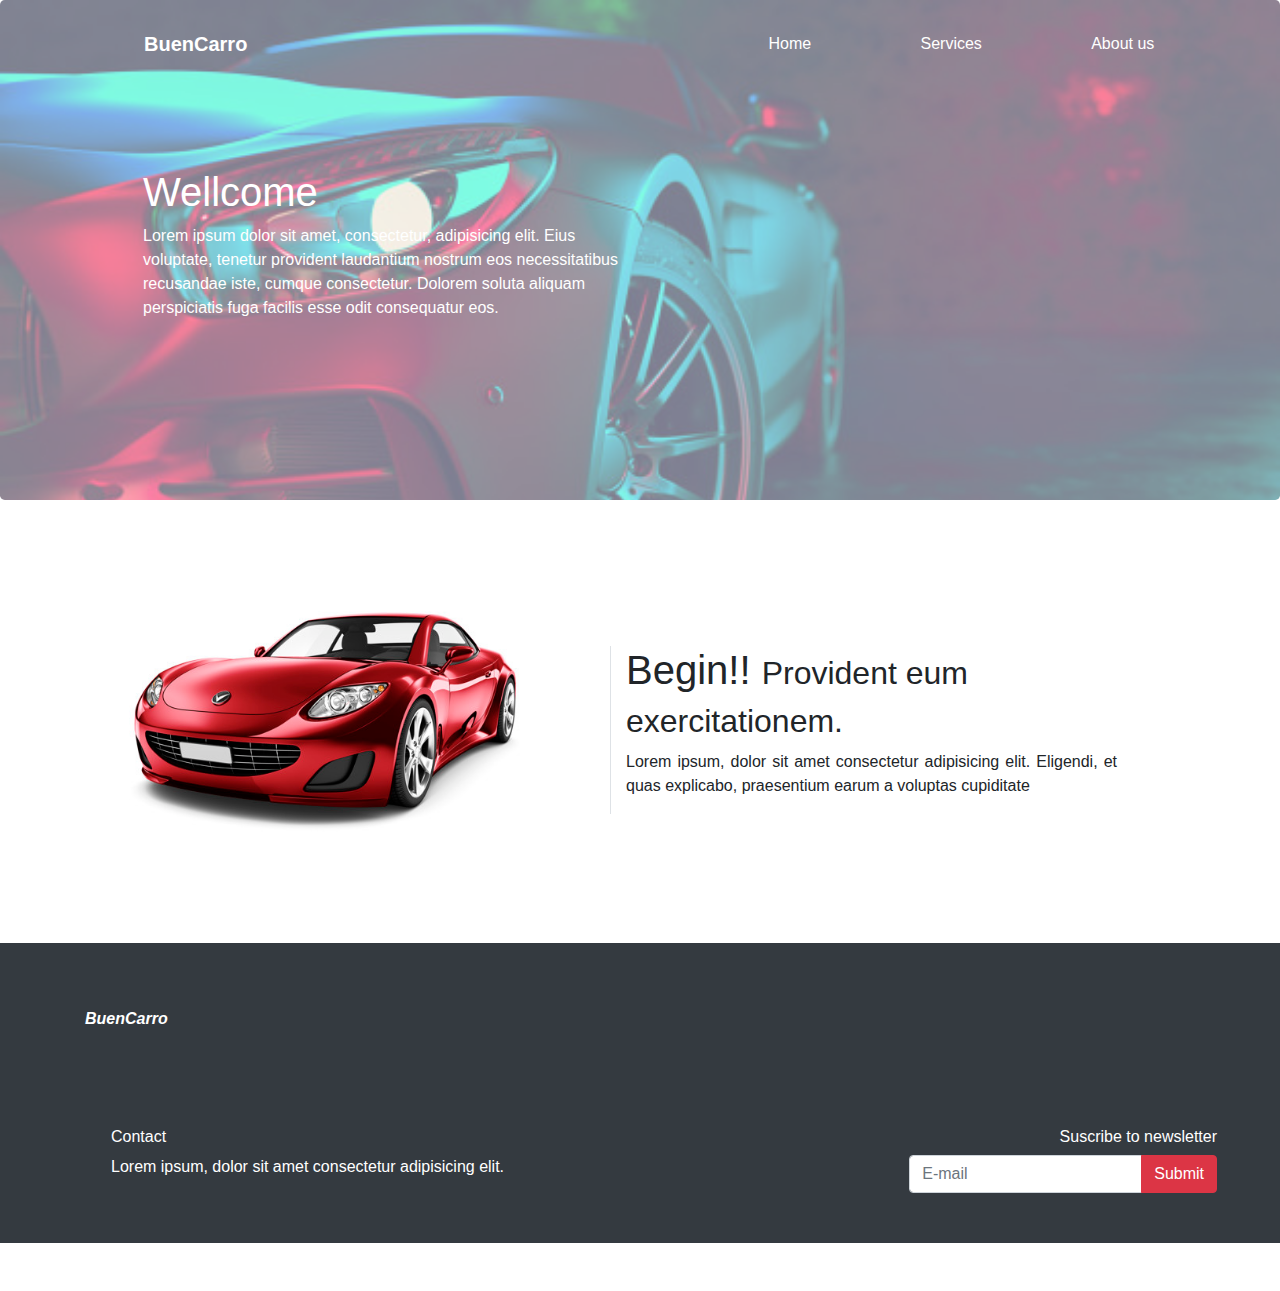
<file: index.html>
<!DOCTYPE html>
    <html lang="en">
    <head>
    <meta charset="UTF-8">
    <meta name="viewport" content="width=device-width, initial-scale=1.0">
    <meta http-equiv="X-UA-Compatible" content="ie=edge" />
    <link type="text/css" rel="stylesheet" href="css/bootstrap.min.css" />
    <link rel="stylesheet" href="css/styles.css" />
    <title>BuenCarro</title>
</head>
    <body>
        <div class="jumbotron pt-3" id="head">
      <!--  NAVBAR -->
    <div class="navbar navbar-dark navbar-expand-md">
        <div class="container-fluid justify-content-start mx-5 px-5">
            <a href="/index" class="navbar-brand ">
             <strong>BuenCarro</strong>
            </a>
        </div>
        <div  id="navbarItems"  class="container-fluid justify-content-around" >        
            <a  href="index.html" class="navbar-brand font-weight-light">
              Home
            </a>
            <a href="Services.html" class="navbar-brand font-weight-light">
              Services
            </a>
            <a href="about.html" class="navbar-brand font-weight-light">
              About us
            </a>
        </div>
    </div>
     <!--  ABOUT US -->
    
       <section class="container pt-5 mx-5 px-5 justify-content-start">
             <div class="row ">
                <div class="col col-12 col-md-6 col-lg-6 col-xl-6" id="about">
                    <div class="container  pt-5 mx-0">
                       <h1>Wellcome</h1>
                       
                    </div>
                    <div class="container ">
                                <p>
                            Lorem ipsum dolor sit amet, consectetur, adipisicing elit. Eius voluptate, tenetur provident laudantium nostrum eos necessitatibus recusandae iste, cumque consectetur. Dolorem soluta aliquam perspiciatis fuga facilis esse odit consequatur eos. 
                                </p>
                    </div>
                    
               </div>
            </div>
       </section>      
    </div>
    <!-- .::SECTION ::. -->
    <section class="container m-3 ">
      <div class="row">
        <div class="col-12 col-md-6 ">
          <img
            src="assets/img/red_car.jpg"
            alt="imagen1"
            class=" img-fluid m-4 p-4 rounded-circle "
          />
        </div>
        <div class="col-12 col-md-6 p-4 d-flex align-items-center ">
          <article class="container border-left ">
            <h1>Begin!! <small>Provident eum exercitationem.</small></h1>
            <p class="text-justify">
              Lorem ipsum, dolor sit amet consectetur adipisicing elit.
              Eligendi, et quas explicabo, praesentium earum a voluptas
              cupiditate 
            </p>
          </article>
        </div>
      </div>
    </section>

   <!--   FOOTER -->
    <footer class="foot bg-dark text-center  text-white mb-5 pb-5">
      <div class="container-fluid pt-5">
         <div class="container text-left  pt-3 pb-5 mb-5">
        <strong class="font-italic ">BuenCarro</strong>
      </div>
      <div class="row  ">
        <div class="col col-12 col-md-6 col-lg-6 col-xl-6 ">
          <div class="text-left px-5 mx-5 "  >
            <h6>Contact</h6>
          </div>
          <div  class="text-left px-5 mx-5" >
           <p class="font-weight-light">Lorem ipsum, dolor sit amet consectetur adipisicing elit.</p>
          </div>
        </div>
        <div class="col col-12 col-md-6 col-lg-6 col-xl-6">
          <div class="container-fluid d-flex justify-content-end text-center mr-5 pr-5"  >
            <h6>Suscribe to newsletter</h6>
          </div>
          <div class="container-fluid  d-flex justify-content-end mr-5 pr-5" >
            <form class="form-inline my-2 my-lg-0">
              <div class="input-group">
                <input type="e-mail" class="form-control" placeholder="E-mail" aria-describedby="button-addon4">
              <div class="input-group-append" id="button-addon4">
                <button class="btn btn-danger" type="button">Submit</button>
              </div>
             </div>
        </form>
       </div>
        </div>
      </div> 
      </div>
    </footer>
    </body>
    <script src="js/jquery-3.4.1.min.js"></script>
    <script src="js/popper.min.js"></script>
    <script src="js/bootstrap.min.js"></script>
    </html>
</file>
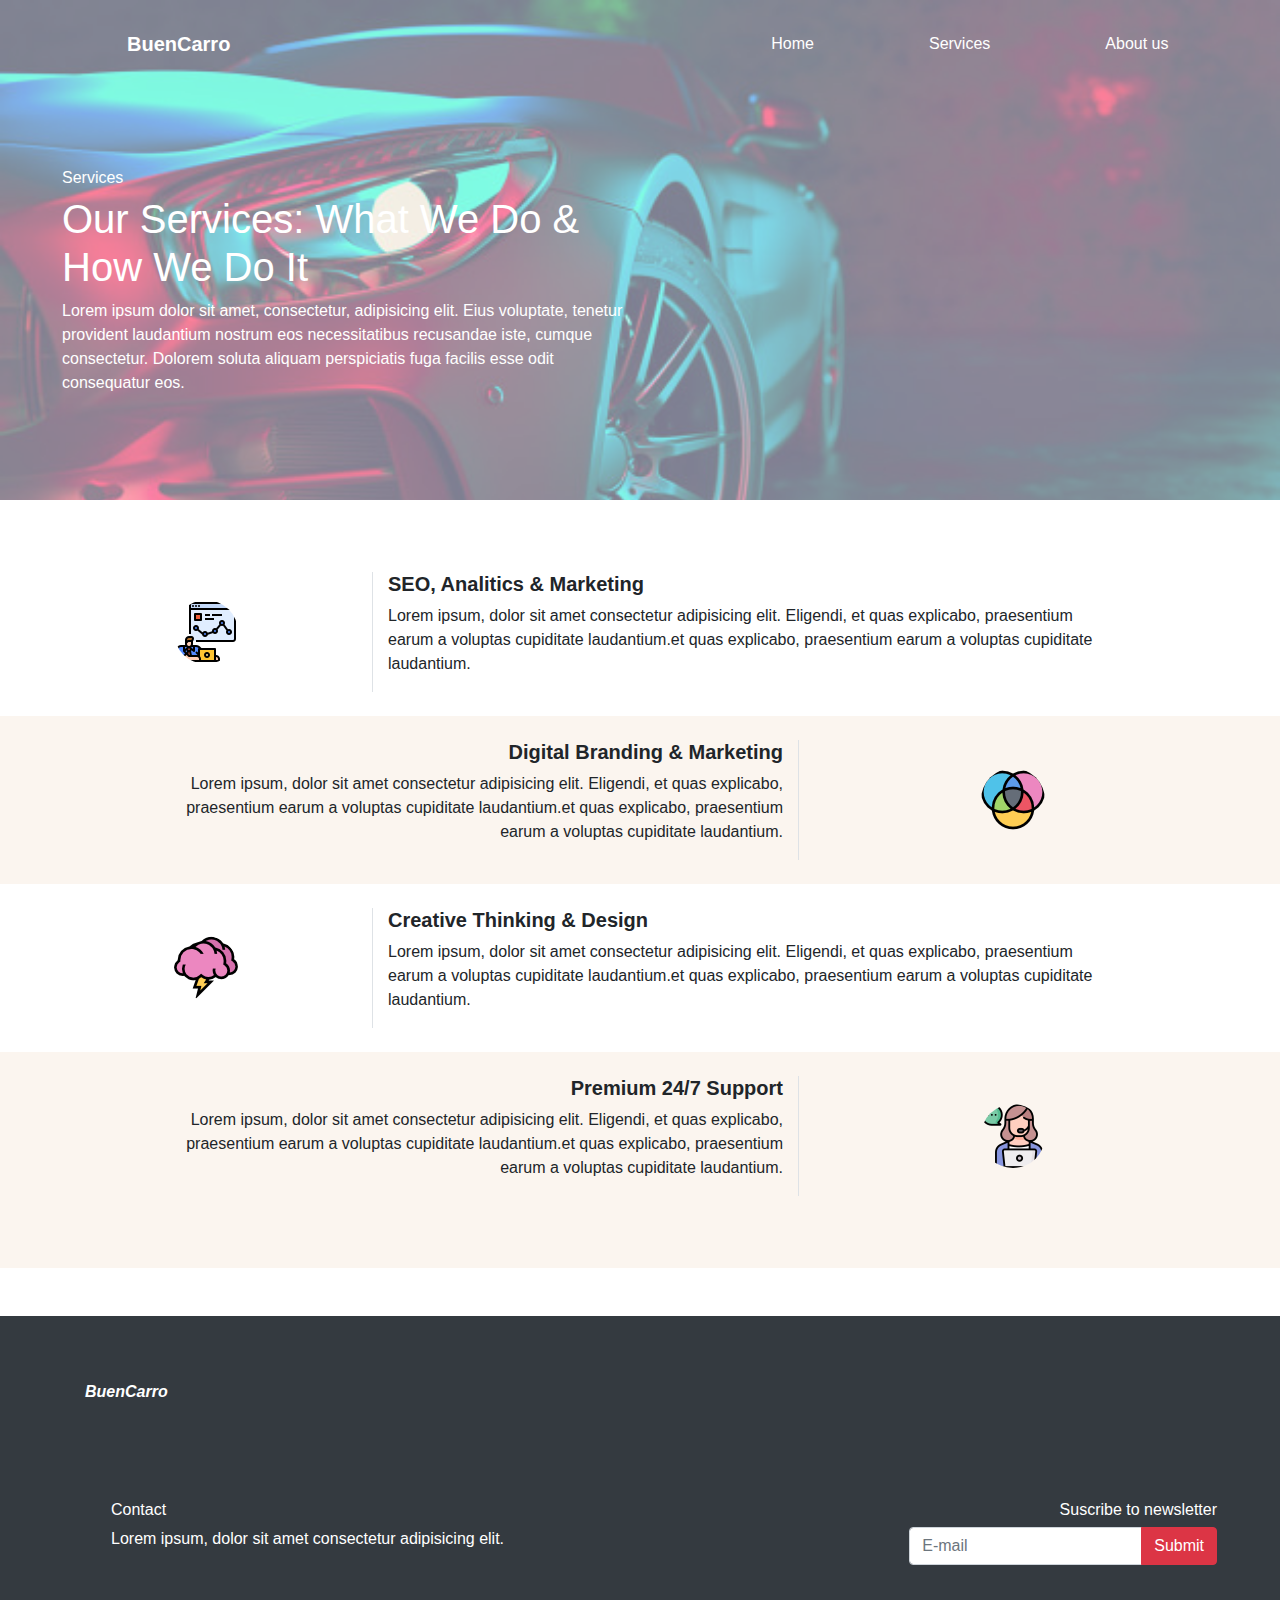
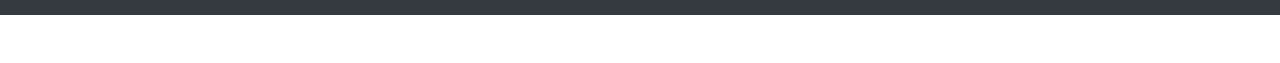
<file: Services.html>
<!-- HEADER -->

	<!DOCTYPE html>
    <html lang="en">
    <head>
    <meta charset="UTF-8">
    <meta name="viewport" content="width=device-width, initial-scale=1.0">
    <meta http-equiv="X-UA-Compatible" content="ie=edge" />
    <link type="text/css" rel="stylesheet" href="css/bootstrap.min.css" />
    <link rel="stylesheet" href="css/styles.css" />
    <title>BuenCarro</title>
</head>
    <body>
        <div class="container-fluid pt-3" id="head">
      <!--  NAVBAR -->
    <div class="navbar navbar-dark navbar-expand-md">
        <div class="container-fluid justify-content-start mx-5 px-5">
            <a href="/home" class="navbar-brand ">
             <strong>BuenCarro</strong>
            </a>
        </div>
        <div  id="navbarItems"  class="container-fluid justify-content-around" >        
            <a  href="index.html" class="navbar-brand font-weight-light">
              Home
            </a>
            <a href="Services.html" class="navbar-brand font-weight-light">
              Services
            </a>
            <a href="about.html" class="navbar-brand font-weight-light">
              About us
            </a>
        </div>
    </div>
     <!--  ABOUT US -->
       <section class="container-fluid pt-5 mx-3 px-3 justify-content-start">
             <div class="row ">
                <div class="col col-12 col-md-6 col-lg-6 col-xl-6" id="about">
                    <div class="container  pt-5 mx-0">
                        <h6>Services</h6>
                       <h1>Our Services: What We Do & How We Do It</h1>
                    </div>
                    <div class="container ">
                                <p>
                            Lorem ipsum dolor sit amet, consectetur, adipisicing elit. Eius voluptate, tenetur provident laudantium nostrum eos necessitatibus recusandae iste, cumque consectetur. Dolorem soluta aliquam perspiciatis fuga facilis esse odit consequatur eos. 
                                </p>
                    </div>
               </div>
            </div>
       </section>  
    </div>
  <!--   SECTION -->
     <div class="container-fluid mt-5">
             <section class="container mx-5 d-flex justify-content-center ">
              <div class="row bg-transparent">
                <div class="col col-12 col-md-3 col-lg-3 col-xl-3 d-flex align-items-center justify-content-center">
                  <img
                    src="assets/Icon_services/analizar.png"
                    alt="imagen1"
                    class=" img-fluid  p-4 rounded-circle"
                  />
                </div>
                <div class="col-12 col-md-9 col-lg-9 col-xl-9 p-4 d-flex align-items-center ">
                  <article class="container border-left ">
                    <h5 class="font-weight-bold" >SEO, Analitics & Marketing</h5>
                    <p class="text-left font-weight-light mr-5">
                      Lorem ipsum, dolor sit amet consectetur adipisicing elit.
                      Eligendi, et quas explicabo, praesentium earum a voluptas
                      cupiditate laudantium.et quas explicabo, praesentium earum a voluptas
                      cupiditate laudantium.
                    </p>
                  </article>
                </div>
              </div>
        </section>    
     </div>
     <div class="container-fluid" id="servSection">
             <section class="container mx-5 d-flex justify-content-end  ">
              <div class="row bg-transparent   justify-content-center">
                 <div class="col-12 col-md-8 col-lg-8 col-xl-8 p-4 d-flex align-items-center">
                  <article class="container border-right text-right">
                    <h5 class="font-weight-bold"  >Digital Branding & Marketing</h5>
                    <p class="text-right font-weight-light ml-5">
                      Lorem ipsum, dolor sit amet consectetur adipisicing elit.
                      Eligendi, et quas explicabo, praesentium earum a voluptas
                      cupiditate laudantium.et quas explicabo, praesentium earum a voluptas
                      cupiditate laudantium.
                    </p>
                  </article>
                </div>
                <div class="col col-12 col-md-4 col-lg-4 col-xl-4 d-flex align-items-center justify-content-center ">
                  <img
                    src="assets/Icon_services/branding.png"
                    alt="imagen1"
                    class=" img-fluid  p-4 rounded-circle"
                  />
                </div>
              </div>
        </section>

     </div>
     <div class="container-fluid ">
             <section class="container mx-5 d-flex justify-content-center ">
              <div class="row bg-transparent">
                <div class="col col-12 col-md-3 col-lg-3 col-xl-3 d-flex align-items-center justify-content-center">
                  <img
                    src="assets/Icon_services/idea-genial.png"
                    alt="imagen1"
                    class=" img-fluid  p-4 rounded-circle"
                  />
                </div>
                <div class="col-12 col-md-9 col-lg-9 col-xl-9 p-4 d-flex align-items-center ">
                  <article class="container border-left ">
                    <h5 class="font-weight-bold" >Creative Thinking & Design</h5>
                    <p class="text-left font-weight-light mr-5">
                      Lorem ipsum, dolor sit amet consectetur adipisicing elit.
                      Eligendi, et quas explicabo, praesentium earum a voluptas
                      cupiditate laudantium.et quas explicabo, praesentium earum a voluptas
                      cupiditate laudantium.
                    </p>
                  </article>
                </div>
              </div>
        </section>    
     </div>
     <div class="container-fluid mb-5 pb-5" id="servSection">
             <section class="container mx-5 d-flex justify-content-end  ">
              <div class="row bg-transparent">
                 <div class="col-12 col-md-8 col-lg-8 col-xl-8 p-4 d-flex align-items-center">
                  <article class="container border-right text-right">
                    <h5 class="font-weight-bold"  >Premium 24/7 Support</h5>
                    <p class="text-right font-weight-light ml-5">
                      Lorem ipsum, dolor sit amet consectetur adipisicing elit.
                      Eligendi, et quas explicabo, praesentium earum a voluptas
                      cupiditate laudantium.et quas explicabo, praesentium earum a voluptas
                      cupiditate laudantium.
                    </p>
                  </article>
                </div>
                <div class="col col-12 col-md-4 col-lg-4 col-xl-4 d-flex align-items-center justify-content-center ">
                  <img
                    src="assets/Icon_services/support.png"
                    alt="imagen1"
                    class=" img-fluid  p-4 rounded-circle"
                  />
                </div>
              </div>
        </section>

     </div>
    
   <!--   FOOTER -->
    <footer class="foot bg-dark text-center  text-white mb-5 pb-5">
      <div class="container-fluid pt-5">
         <div class="container text-left pt-3 pb-5 mb-5">
        <strong class="font-italic ">BuenCarro</strong>
      </div>
      <div class="row  ">
        <div class="col col-12 col-md-6 col-lg-6 col-xl-6 ">
          <div class="text-left px-5 mx-5 "  >
            <h6>Contact</h6>
          </div>
          <div  class="text-left px-5 mx-5" >
           <p class="font-weight-light">Lorem ipsum, dolor sit amet consectetur adipisicing elit.</p>
          </div>
        </div>
        <div class="col col-12 col-md-6 col-lg-6 col-xl-6">
          <div class="container-fluid d-flex justify-content-end text-center mr-5 pr-5"  >
            <h6>Suscribe to newsletter</h6>
          </div>
          <div class="container-fluid  d-flex justify-content-end mr-5 pr-5" >
            <form class="form-inline my-2 my-lg-0">
              <div class="input-group">
                <input type="e-mail" class="form-control" placeholder="E-mail" aria-describedby="button-addon4">
              <div class="input-group-append" id="button-addon4">
                <button class="btn btn-danger" type="button">Submit</button>
              </div>
             </div>
        </form>
       </div>
        </div>
      </div> 
      </div>
    </footer>
    </body>
    <script src="js/jquery-3.4.1.min.js"></script>
    <script src="js/popper.min.js"></script>
    <script src="js/bootstrap.min.js"></script>
    </html>
</file>
<file: css/styles.css>
#head{
  height: 500px;
    background-image: url('../assets/img/misterious_car.jpg');
    background-repeat: no-repeat;
    background-size: 100%;
    opacity: 0.5;
   /* background-attachment: fixed;*/
/* background: #FF416C; 
 background: -webkit-linear-gradient(to right, #FF4B2B, #FF416C);  
 background: linear-gradient(to right, #FF4B2B, #FF416C);*/
}
#navbarItems a{
	font-size: medium;


}
#about{

	color: white;
}
#carImg{

	height: 350px;
	width: 60%;


}
#carImg: hover{
	filter: opacity(1.5);
}
#section1 p{

font-size: small;
	
}
#section2{
	
	background-image: url('../assets/img/car.jpg');
  /*  background-repeat: no-repeat;*/
    background-size: 100%;
    background-position:center;
    height: 150px;
}
#section2 h6{

	color: white;
}
#section2 h4{

	color: white;
}
#Testimonial img{
    height: 200px;
}
#card{

	height: 100px;

}
#servSection{
	background: #FBF5EF;
}
#bocadillo{


	height: 70px

    
}
</file>
